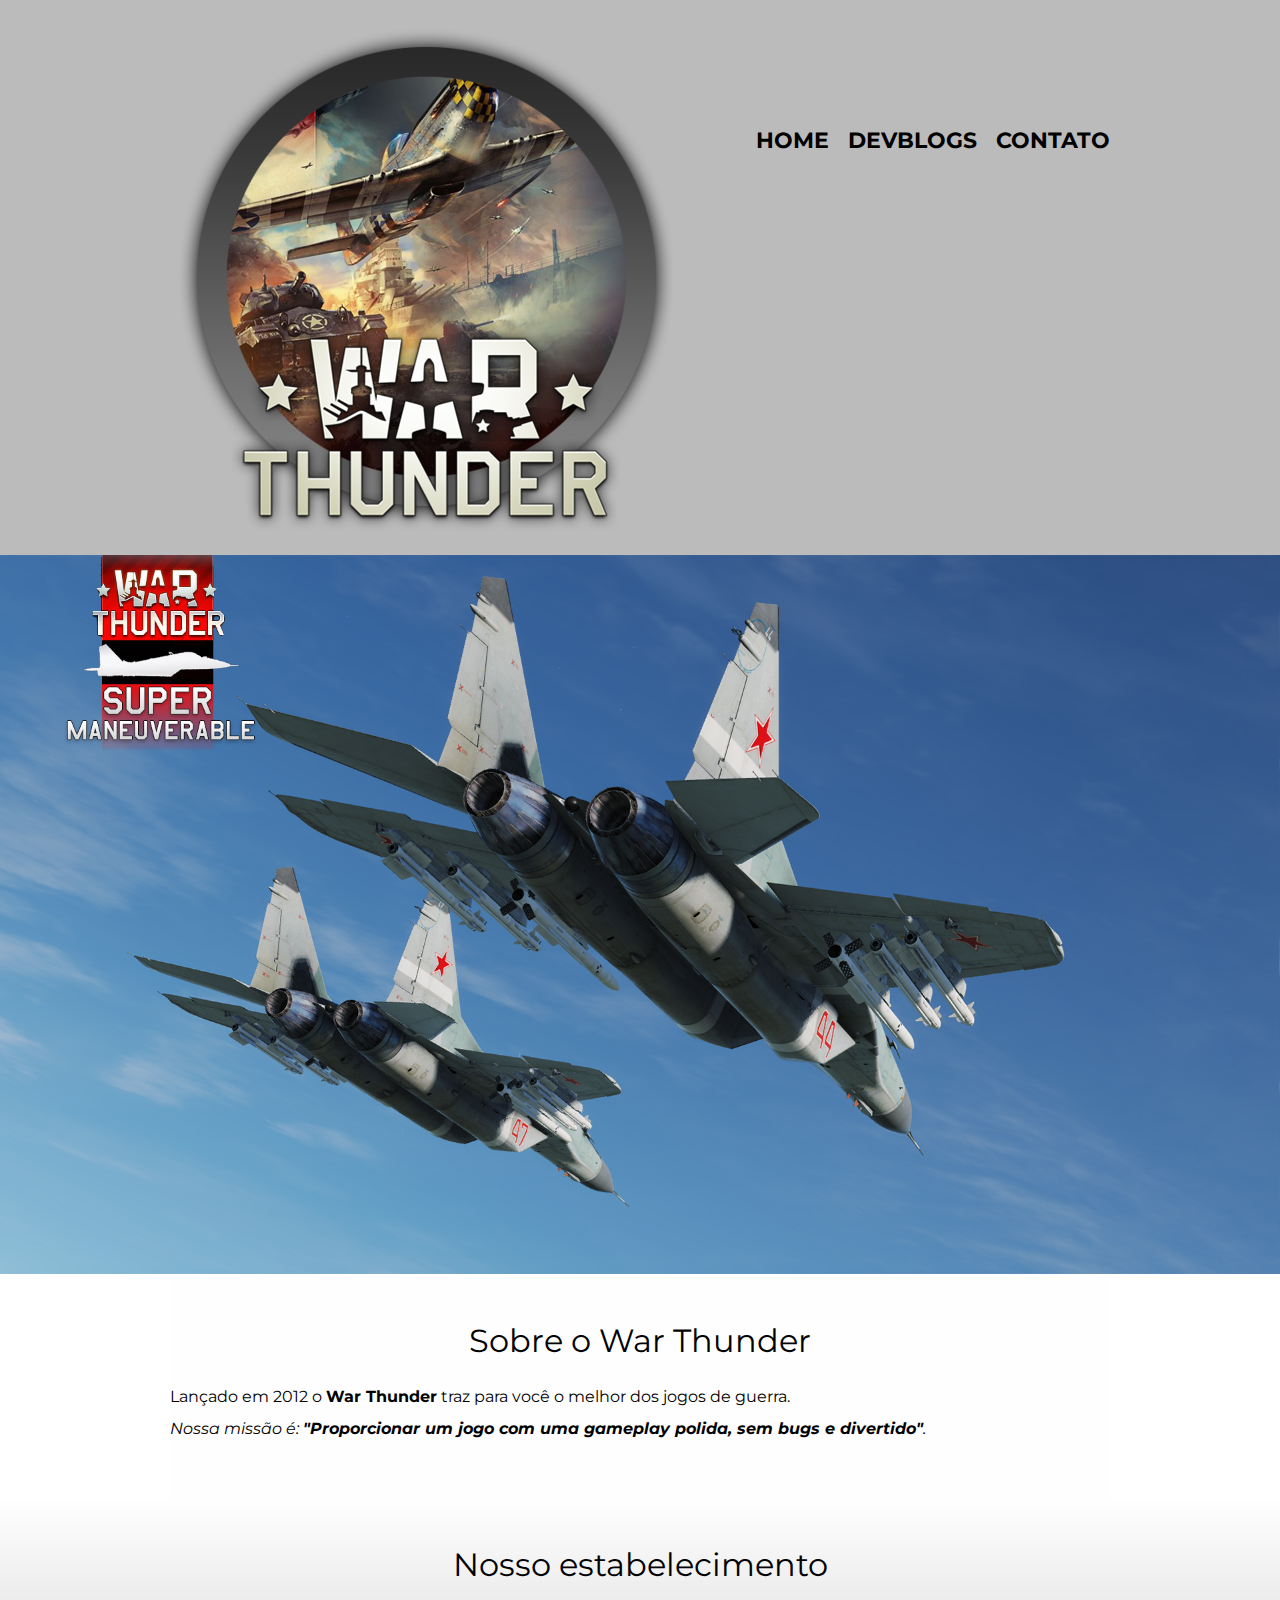
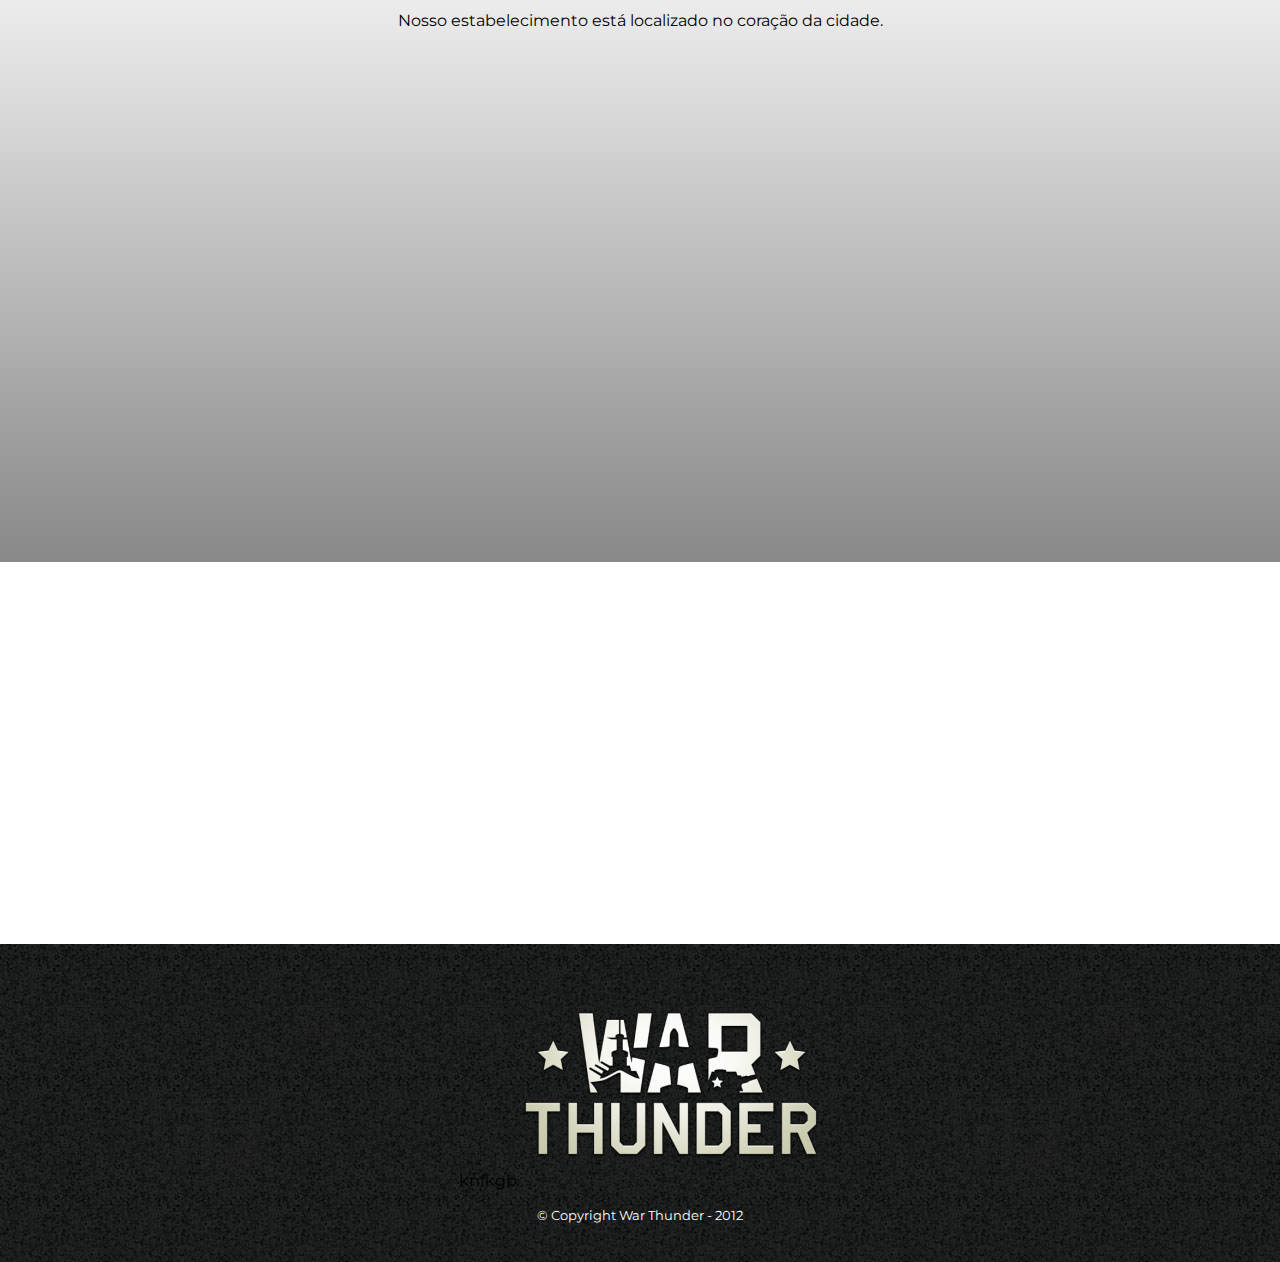
<file: PC-1ANO/index.html>
<!DOCTYPE html>
<html lang="pt-br">
	<head>
		<meta charset="UTF-8">
		<meta name="viewport" content="width=device-width">
		<title>War Thunder</title>

		<link rel="stylesheet" href="reset.css">
		<link rel="stylesheet" href="style.css">
		<link href="https://fonts.googleapis.com/css?family=Montserrat&display=swap" rel="stylesheet">
	</head>

	<body>
		<header>
			<div class="caixa">
				<h1><img src="logo.png"></h1>

				<nav>
					<ul>
						<li><a href="index.html">Home</a></li>
						<li><a href="produtos.html">Devblogs</a></li>
						<li><a href="contato.html">Contato</a></li>
					</ul>
				</nav>
			</div>
		</header>

		<img class="banner" src="banner.png">

		<main>
			<section class="principal">
				<h2 class="titulo-principal">Sobre o War Thunder</h2>

		
		 
				<p>Lançado em 2012 o <strong>War Thunder</strong> traz para você o melhor dos jogos de guerra.</p>

				<p id="missao"><em>Nossa missão é: <strong>"Proporcionar um jogo com uma gameplay polida, sem bugs e divertido"</strong>.</em></p>

			
			</section>

			<section class="mapa">
				<h3 class="titulo-principal">Nosso estabelecimento</h3>
				<p>Nosso estabelecimento está localizado no coração da cidade.</p>

				<div class="mapa-conteudo">
					<iframe src="https://www.google.com/maps/embed?pb=!1m18!1m12!1m3!1d336.8506244417248!2d19.09354982034136!3d47.51318877799928!2m3!1f0!2f0!3f0!3m2!1i1024!2i768!4f13.1!3m3!1m2!1s0x4741db9421b3aaa1%3A0xa7108fb00426471a!2sGaijin%20Entertainment!5e0!3m2!1spt-BR!2sbr!4v1668174542608!5m2!1spt-BR!2sbr" width="600" height="450" style="border:0;" allowfullscreen="" loading="lazy" referrerpolicy="no-referrer-when-downgrade"></iframe>
			</section>

		

				<div class="video">
					<iframe width="560" height="315" src="https://www.youtube.com/embed/rcIvPllLCgM" title="YouTube video player" frameborder="0" allow="accelerometer; autoplay; clipboard-write; encrypted-media; gyroscope; picture-in-picture" allowfullscreen></iframe>
				</div>
			</section>
		</main>

		<footer>knfkgb
			<img src="logo-branco.png">
			<p class="copyright">&copy; Copyright War Thunder - 2012</p>
		</footer>
	</body>
</html>
</file>
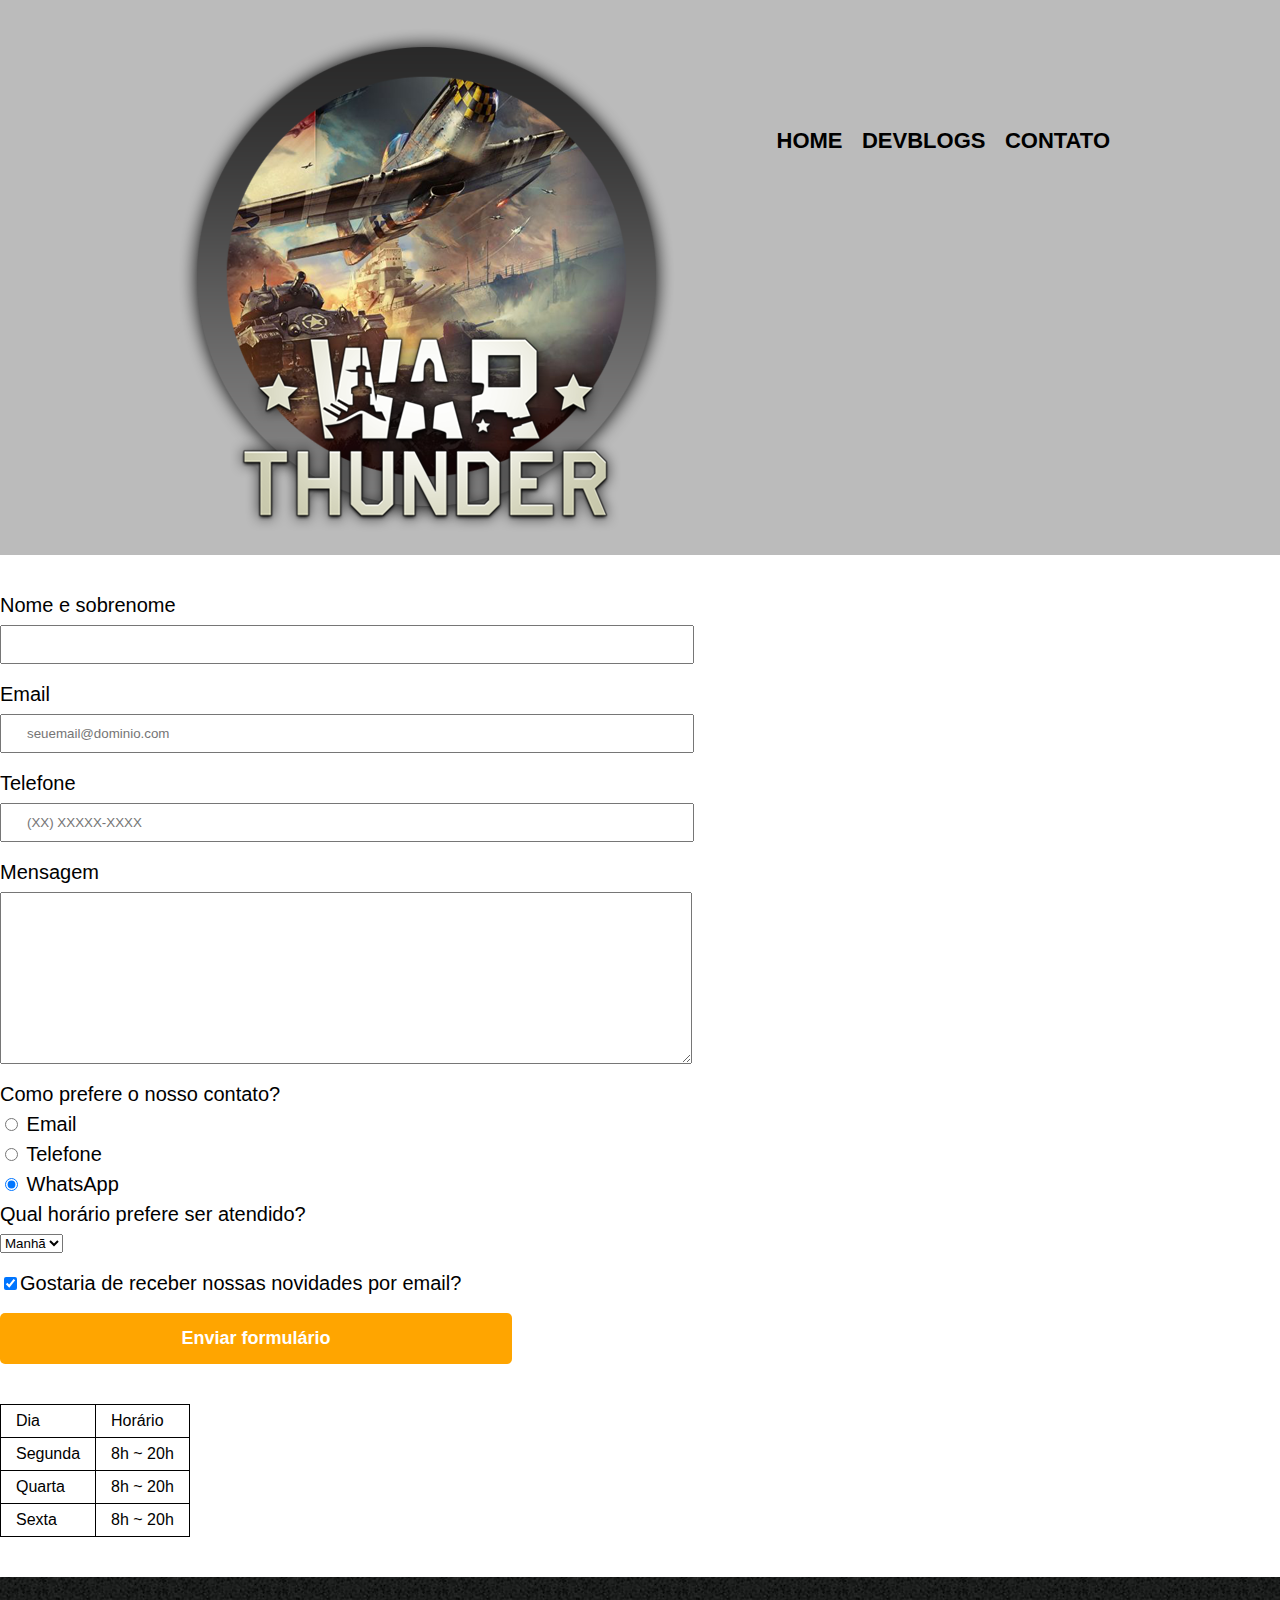
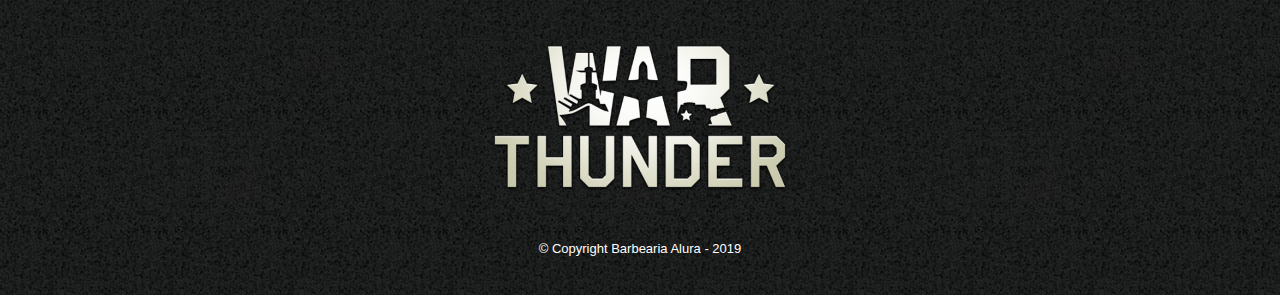
<file: PC-1ANO/contato.html>
<!DOCTYPE html>
<html>
	<head>
		<meta charset="UTF-8">
		<title>Contato - War Thunder</title>

		<link rel="stylesheet" href="reset.css">
		<link rel="stylesheet" href="style.css">
	</head>
	<body>
		<header>
			<div class="caixa">
				<h1><img src="logo.png" alt="Logo da Barbearia Alura"></h1>

				<nav>
					<ul>
						<li><a href="index.html">Home</a></li>
						<li><a href="produtos.html">Devblogs</a></li>
						<li><a href="contato.html">Contato</a></li>
					</ul>
				</nav>
			</div>
		</header>

		<main>
			<form>
				<label for="nomesobrenome">Nome e sobrenome</label>
				<input type="text" id="nomesobrenome" class="input-padrao" required>

				<label for="email">Email</label>
				<input type="email" id="email" class="input-padrao" required placeholder="seuemail@dominio.com">

				<label for="telefone">Telefone</label>
				<input type="tel" id="telefone" class="input-padrao" required placeholder="(XX) XXXXX-XXXX">

				<label for="mensagem">Mensagem</label>
				<textarea cols="70" rows="10" id="mensagem" class="input-padrao" required></textarea>

				<fieldset>
					<legend>Como prefere o nosso contato?</legend>
					<label for="radio-email"><input type="radio" name="contato" value="email" id="radio-email"> Email</label>
					
					<label for="radio-telefone"><input type="radio" name="contato" value="telefone" id="radio-telefone"> Telefone</label>
					
					<label for="radio-whatsapp"><input type="radio" name="contato" value="whatsapp" id="radio-whatsapp" checked> WhatsApp</label>
				</fieldset>

				<fieldset>
					<legend>Qual horário prefere ser atendido?</legend>
					<select>
						<option>Manhã</option>
						<option>Tarde</option>
						<option>Noite</option>
					</select>
				</fieldset>

				<label class="checkbox"><input type="checkbox" checked>Gostaria de receber nossas novidades por email?</label>

				<input type="submit" value="Enviar formulário" class="enviar">
			</form>

			<table>
				<tr>
					<td>Dia</td>
					<td>Horário</td>
				</tr>
				<tr>
					<td>Segunda</td>
					<td>8h ~ 20h</td>
				</tr>
				<tr>
					<td>Quarta</td>
					<td>8h ~ 20h</td>
				</tr>
				<tr>
					<td>Sexta</td>
					<td>8h ~ 20h</td>
				</tr>
			</table>
		</main>

		<footer>
			<img src="logo-branco.png" alt="Logo da Barbearia Alura">
			<p class="copyright">&copy; Copyright Barbearia Alura - 2019</p>
		</footer>
	</body>
</html>
</file>
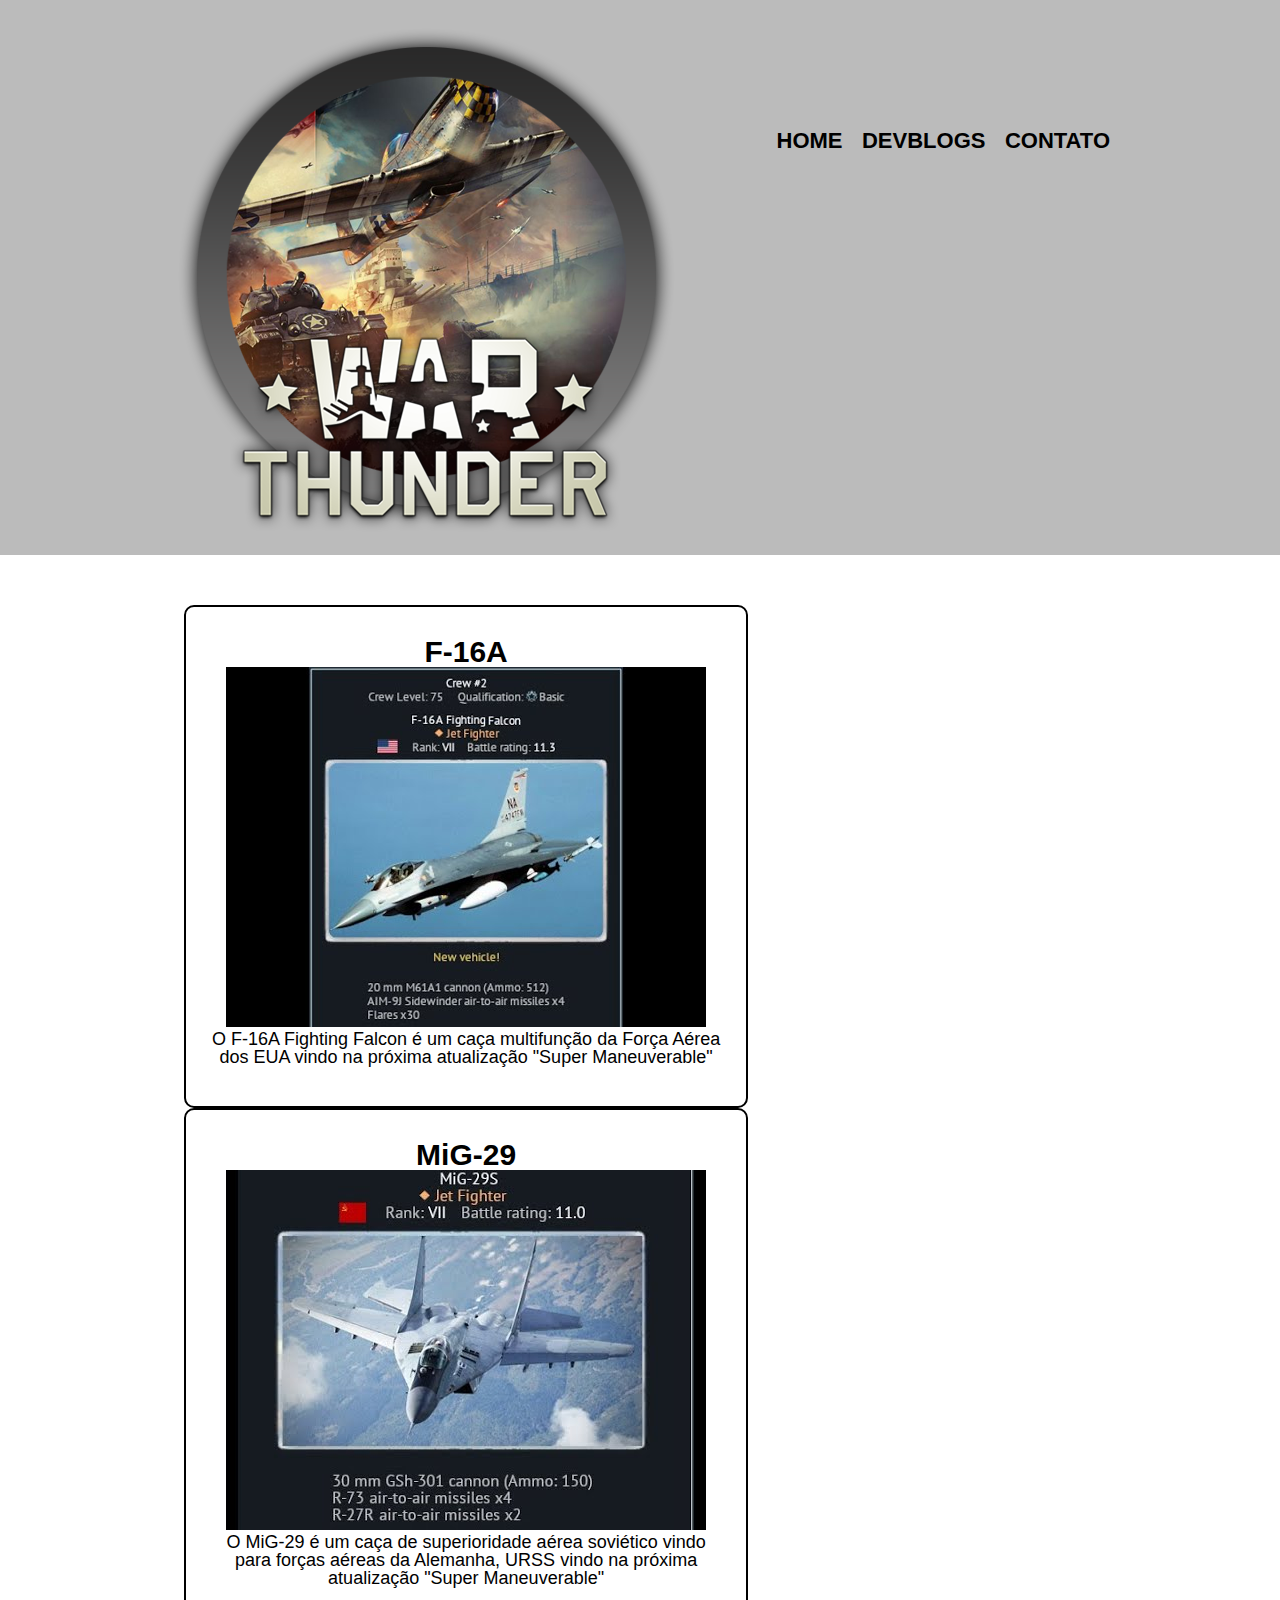
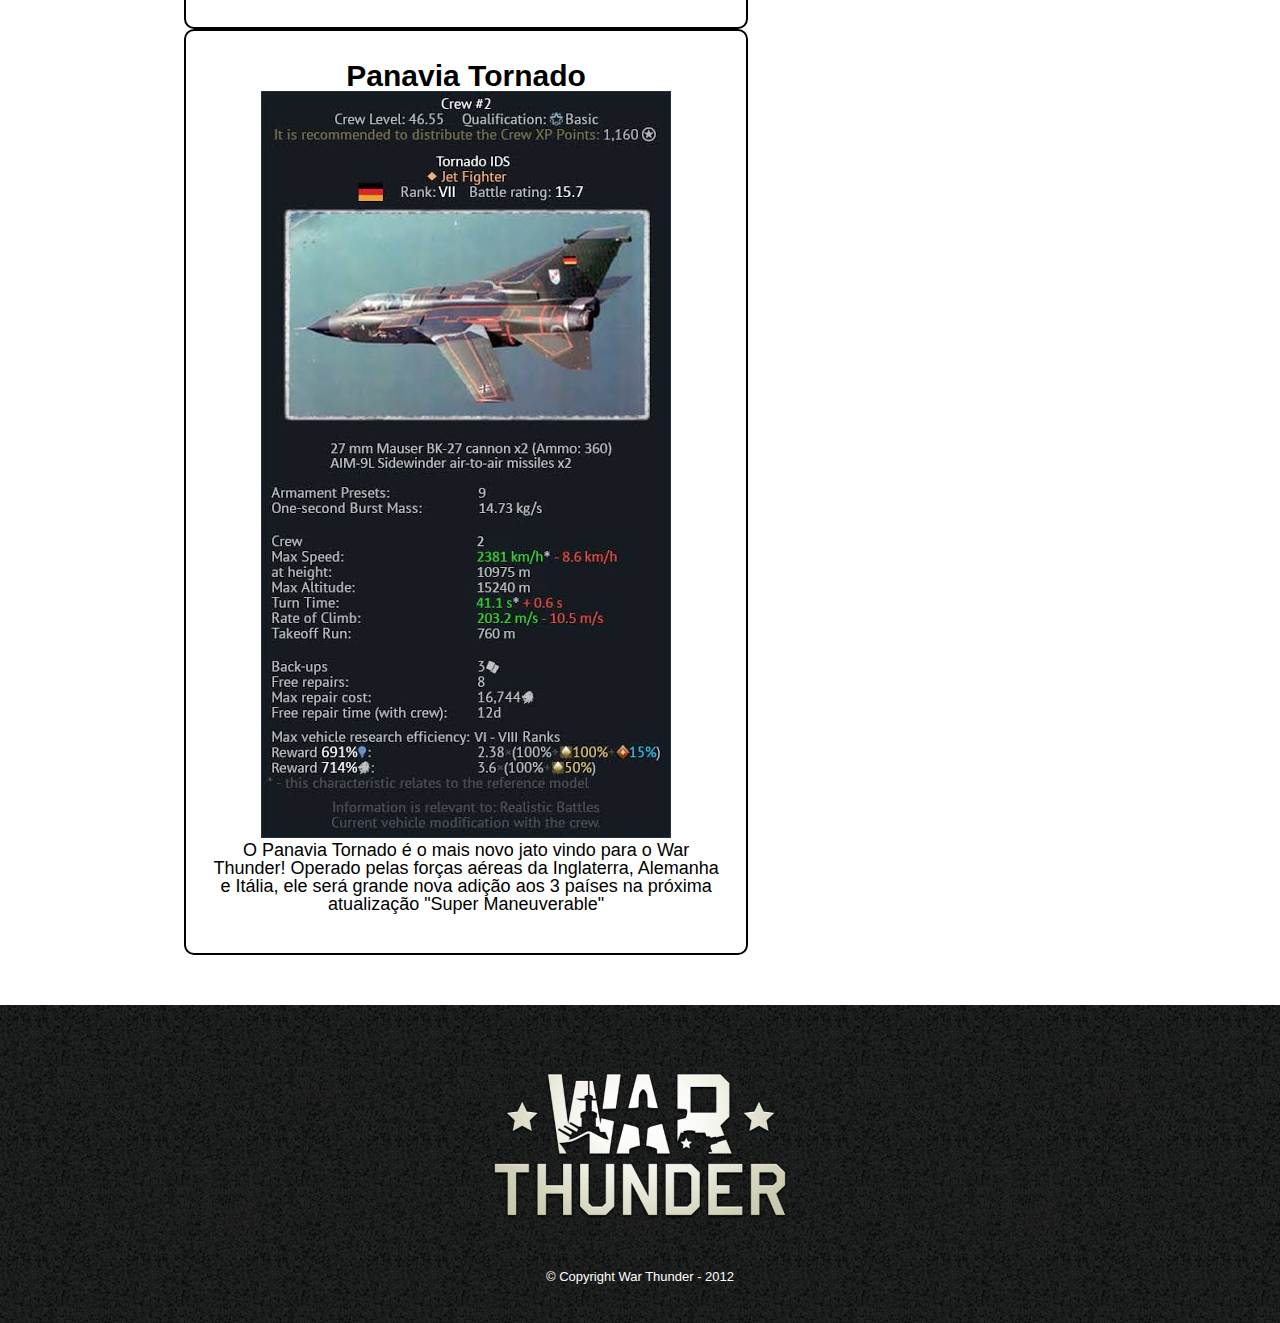
<file: PC-1ANO/produtos.html>
<!DOCTYPE html>
<html>
	<head>
		<meta charset="UTF-8">
		<title>Devblogs</title>

		<link rel="stylesheet" href="reset.css">
		<link rel="stylesheet" href="style.css">
	</head>
	<body>
		<header>
			<div class="caixa">
				<h1><img src="logo.png"></h1>

				<nav>
					<ul>
						<li><a href="index.html">Home</a></li>
						<li><a href="produtos.html">Devblogs</a></li>
						<li><a href="contato.html">Contato</a></li>
					</ul>
				</nav>
			</div>
		</header>

		<main>
			<ul class="produtos">
				<li>
					<h2>F-16A</h2>
					<img src="cabelo.jpg">
					<p class="produto-descricao">O F-16A Fighting Falcon é um caça multifunção da Força Aérea dos EUA vindo na próxima atualização "Super Maneuverable"</p>
					<p class="produto-preco"></p>
				</li>
				<li>
					<h2>MiG-29 </h2>
					<img src="barba.jpg">
					<p class="produto-descricao">O MiG-29 é um caça de superioridade aérea soviético vindo para forças aéreas da Alemanha, URSS vindo na próxima atualização "Super Maneuverable"</p>
					<p class="produto-preco"></p>
				</li>
				<li>
					<h2>Panavia Tornado</h2>
					<img src="cabelo+barba.jpg">
					<p class="produto-descricao">O Panavia Tornado é o mais novo jato vindo para o War Thunder! Operado pelas forças aéreas da Inglaterra, Alemanha e Itália, ele será grande nova adição aos 3 países na próxima atualização "Super Maneuverable" </p>
					<p class="produto-preco"></p>
				</li>
			</ul>
		</main>

		<footer>
			<img src="logo-branco.png">
			<p class="copyright">&copy; Copyright War Thunder - 2012</p>
		</footer>
	</body>
</html>
</file>
<file: PC-1ANO/style.css>
body {
	font-family: 'Montserrat', sans-serif;
}

header {
	background: #BBBBBB;
	padding: 20px 0;
}

.caixa {
	position: relative;
	width: 940px;
	margin: 0 auto;
}

nav {
	position: absolute;
	top: 110px;
	right: 0;
}

nav li {
	display: inline;
	margin: 0 0 0 15px;
}

nav a {
	text-transform: uppercase;
	color: #000000;
	font-weight: bold;
	font-size: 22px;
	text-decoration: none;
}

nav a:hover {
	color: #C78C19;
	text-decoration: underline;
}

.produtos {
	width: 940px;
	margin: 0 auto;
	padding: 50px 0;
}

.produtos li {
	display: inline-block;
	text-align: center;
	width: 60%;
	vertical-align: top;
	margin: 0 1.5%;
	padding: 30px 20px;
	box-sizing: border-box;
	border: 2px solid #000000;
	border-radius: 10px;
}

.produtos li:hover {
	border-color: #C78C19;
}

.produtos li:active {
	border-color: #088C19;	
}

.produtos li:hover h2 {
	font-size: 34px;
}

.produtos h2 {
	font-size: 30px;
	font-weight: bold;
}

.produto-descricao {
	font-size: 18px;
}

.produto-preco {
	font-size: 22px;
	font-weight: bold;
	margin-top: 10px;
}

footer {
	text-align: center;
	background: url("bg.jpg");
	padding: 40px 0;
}

.copyright {
	color: #FFFFFF;
	font-size: 13px;
	margin: 20px 0 0;
}

main {
	
}

form {
	margin: 40px 0;
}

form label, form legend {
	display:block;
	font-size: 20px;
	margin: 0 0 10px;
}

.input-padrao {
	display: block;
	margin: 0 0 20px;
	padding: 10px 25px;
	width: 50%;
}

.checkbox {
	margin: 20px 0;
}

.enviar {
	width:40%;
	padding: 15px 0;
	background: orange;
	color: white;
	font-weight: bold;
	font-size: 18px;
	border: none;
	border-radius: 5px;
	transition: 1s all;
	cursor: pointer;
}

.enviar:hover {
	background: darkorange;
	transform: scale(1.2);
}

table {
	margin: 20px 0 40px;
}

thead {
	background: #555555;
	color: white;
	font-weight: bold;
}

td, th {
	border: 1px solid #000000;
	padding: 8px 15px;
}


/* css da página inicial */
.banner {
	width:100%;
}

.titulo-principal {
	text-align: center;
	font-size: 2em;
	margin: 0 0 1em;
	clear: left;
}

.principal {
	padding: 3em 0;
	background: #FEFEFE;
	width: 940px;
	margin: 0 auto;
}

.principal p {
	margin: 0 0 1em;
}

.principal strong {
	font-weight: bold;
}

.principal em {
	font-style: italic;
}

.utensilios {
	width: 120px;
	float: left;
	margin: 0 20px 20px 0;
}

.mapa {
	padding: 3em 0;
	background: linear-gradient(#FEFEFE, #888888);
}

.mapa-conteudo {
	width: 940px;
	margin: 0 auto;
}

.mapa p {
	margin: 0 0 2em;
	text-align: center;
}

.beneficios {
	padding: 3em 0;
	background: #888888;
}

.conteudo-beneficios {
	width: 640px;
	margin: 0 auto;
}

.lista-beneficios {
	width: 40%;
	display: inline-block;
	vertical-align: top;
}

.itens {
	line-height: 1.5;
}

.itens:first-child {
	font-weight: bold;
}

.itens:before {
	content: "🟊";
}

.imagem-beneficios {
	width: 60%;
	opacity: 1;
	transition: 400ms;
	box-shadow: 10px 10px 10px 0 #000000;
}

.imagem-beneficios:hover {
	opacity: 0.3;
}

.video {
	width: 560px;
	margin: 2em auto;
}

@media screen and (max-width: 480px) {
	.caixa, .principal, .conteudo-beneficios, .mapa-conteudo, .video {
		width: auto;
	}

	h1 {
		text-align: center;
	}

	nav {
		position: static;
	}

	.lista-beneficios, .imagem-beneficios {
		width: 100%;
	}
}
</file>
